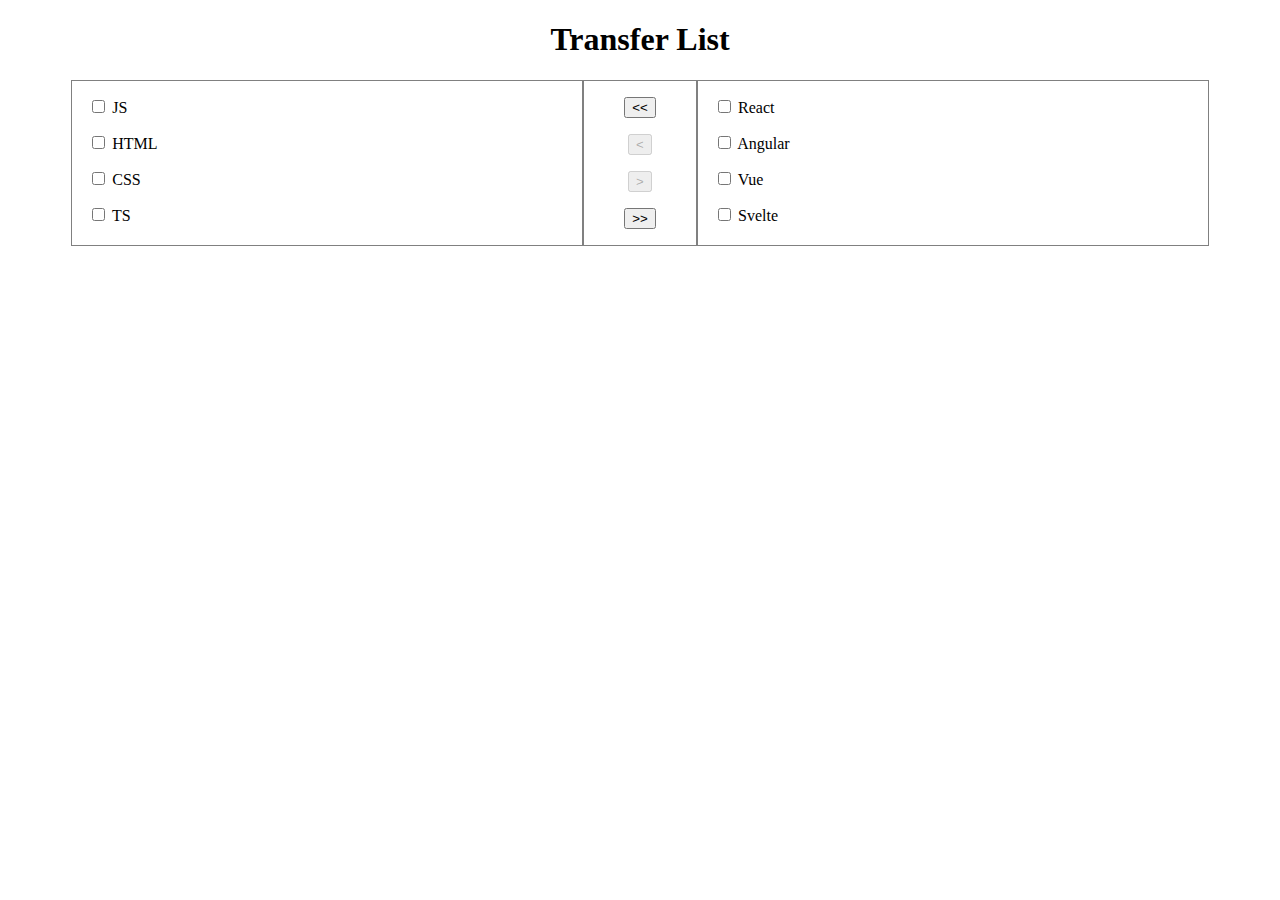
<file:  transfer-list/index.html>
<!DOCTYPE html>
<html lang="en">
  <head>
    <meta charset="UTF-8" />
    <meta name="viewport" content="width=device-width, initial-scale=1.0" />
    <title>Transfer List</title>
    <link rel="stylesheet" href="style.css" />
  </head>
  <body>
    <header>
      <h1>Transfer List</h1>
    </header>
    <div class="container">
      <div class="transfer-list">
        <section class="left-section">
          <div class="">
            <input type="checkbox" id="js" />
            <label for="js">JS</label>
          </div>
          <div class="">
            <input type="checkbox" id="html" />
            <label for="html">HTML</label>
          </div>
          <div class="">
            <input type="checkbox" id="css" />
            <label for="css">CSS</label>
          </div>
          <div class="">
            <input type="checkbox" id="ts" />
            <label for="ts">TS</label>
          </div>
        </section>
        <section class="controls-box">
          <button class="move-all-left" title="move all left"><<</button>
          <button class="move-to-left" title="move to left" disabled><</button>
          <button class="move-to-right" title="move to right" disabled>
            >
          </button>
          <button class="move-all-right" title="move all right">>></button>
        </section>
        <section class="right-section">
          <div class="">
            <input type="checkbox" id="react" />
            <label for="react">React</label>
          </div>
          <div class="">
            <input type="checkbox" id="angular" />
            <label for="angular">Angular</label>
          </div>
          <div class="">
            <input type="checkbox" id="vue" />
            <label for="vue">Vue</label>
          </div>
          <div class="">
            <input type="checkbox" id="svelte" />
            <label for="svelte">Svelte</label>
          </div>
        </section>
      </div>
    </div>

    <script src="app.js"></script>
  </body>
</html>
</file>
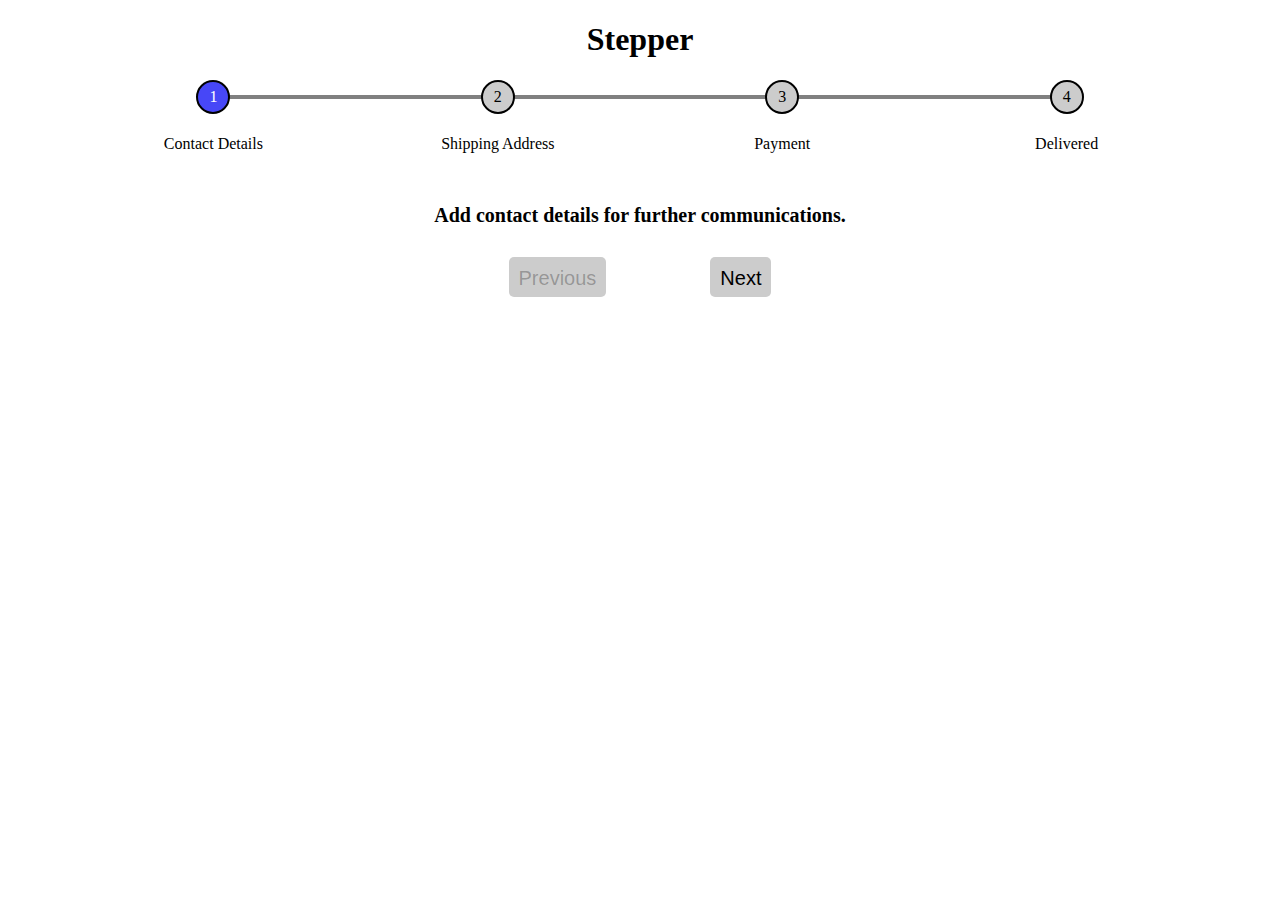
<file: stepper/index.html>
<!DOCTYPE html>
<html lang="en">
  <head>
    <meta charset="UTF-8" />
    <meta name="viewport" content="width=device-width, initial-scale=1.0" />
    <title>Stepper</title>
    <link rel="stylesheet" href="style.css" />
  </head>
  <body>
    <header>
      <h1>Stepper</h1>
    </header>

    <div class="container">
      <div class="stepper">
        <div class="step">
          <div class="step-1 step-number active">
            <!-- <span>&#10003;</span> -->
            1
          </div>
          <p>Contact Details</p>
        </div>
        <div class="step">
          <div class="step-2 step-number">
            <!-- <span>&#10003;</span> -->
            2
          </div>
          <p>Shipping Address</p>
        </div>
        <div class="step">
          <div class="step-3 step-number">
            <!-- <span>&#10003;</span> -->
            3
          </div>
          <p>Payment</p>
        </div>
        <div class="step">
          <div class="step-4 step-number">
            <!-- <span>&#10003;</span> -->
            4
          </div>
          <p>Delivered</p>
        </div>

        <div class="progress-container">
          <div class="progress-bar"></div>
        </div>
      </div>
      <div class="action-container">
        <p class="action-message">
          Add contact details for further communications.
        </p>
        <span>
          <button class="btn" id="previous-btn" disabled>Previous</button>
          <button class="btn" id="next-btn">Next</button>
        </span>
      </div>
    </div>

    <script src="app.js"></script>
  </body>
</html>
</file>
<file:  transfer-list/style.css>
header h1 {
  text-align: center;
}

.container {
  width: 90%;
  margin: auto;
  text-align: center;
}

.transfer-list {
  display: flex;
  width: 100%;
}

section {
  display: flex;
  border: 1px solid grey;
  gap: 1rem;
  flex-direction: column;
  flex: 1;
  align-items: flex-start;
  padding: 1rem;
  flex-basis: 0;
}

.controls-box {
  align-items: center;
  max-width: 5rem;
}
</file>
<file: stepper/style.css>
header h1 {
  text-align: center;
}

.container {
  width: 90%;
  margin: auto;
}

.stepper {
  position: relative;
  display: flex;
  text-align: center;
  justify-content: space-around;
}

.step {
  display: flex;
  flex: 1;
  flex-direction: column;
  align-items: center;
}

.step-number {
  display: flex;
  align-items: center;
  justify-content: center;
  width: 30px;
  height: 30px;
  margin-bottom: 5px;
  background-color: #ccc;
  border: 2px solid black;
  border-radius: 50%;
  cursor: pointer;
}

.progress-container {
  position: absolute;
  top: 15px;
  width: 100%;
  height: 4px;
  background-color: grey;
  width: calc(75%);
  z-index: -1;
}

.progress-bar {
  height: 100%;
  background-color: green;
  transition: all 0.2s ease;
  width: 0;
}

.action-container {
  display: flex;
  flex-direction: column;
  align-items: center;
  justify-content: center;
  margin-top: 15px;
}

.action-container p {
  font-size: 20px;
  font-weight: 600;
}

.action-container .btn {
  height: 40px;
  padding: 10px;
  margin: 10px 50px;
  font-size: 20px;
  cursor: pointer;
  background: none;
  background-color: #ccc;
  border: none;
  border-radius: 5px;
}

.active {
  color: #fff;
  background-color: #4747f7;
}

.completed {
  background-color: #1ec41e;
}
</file>
